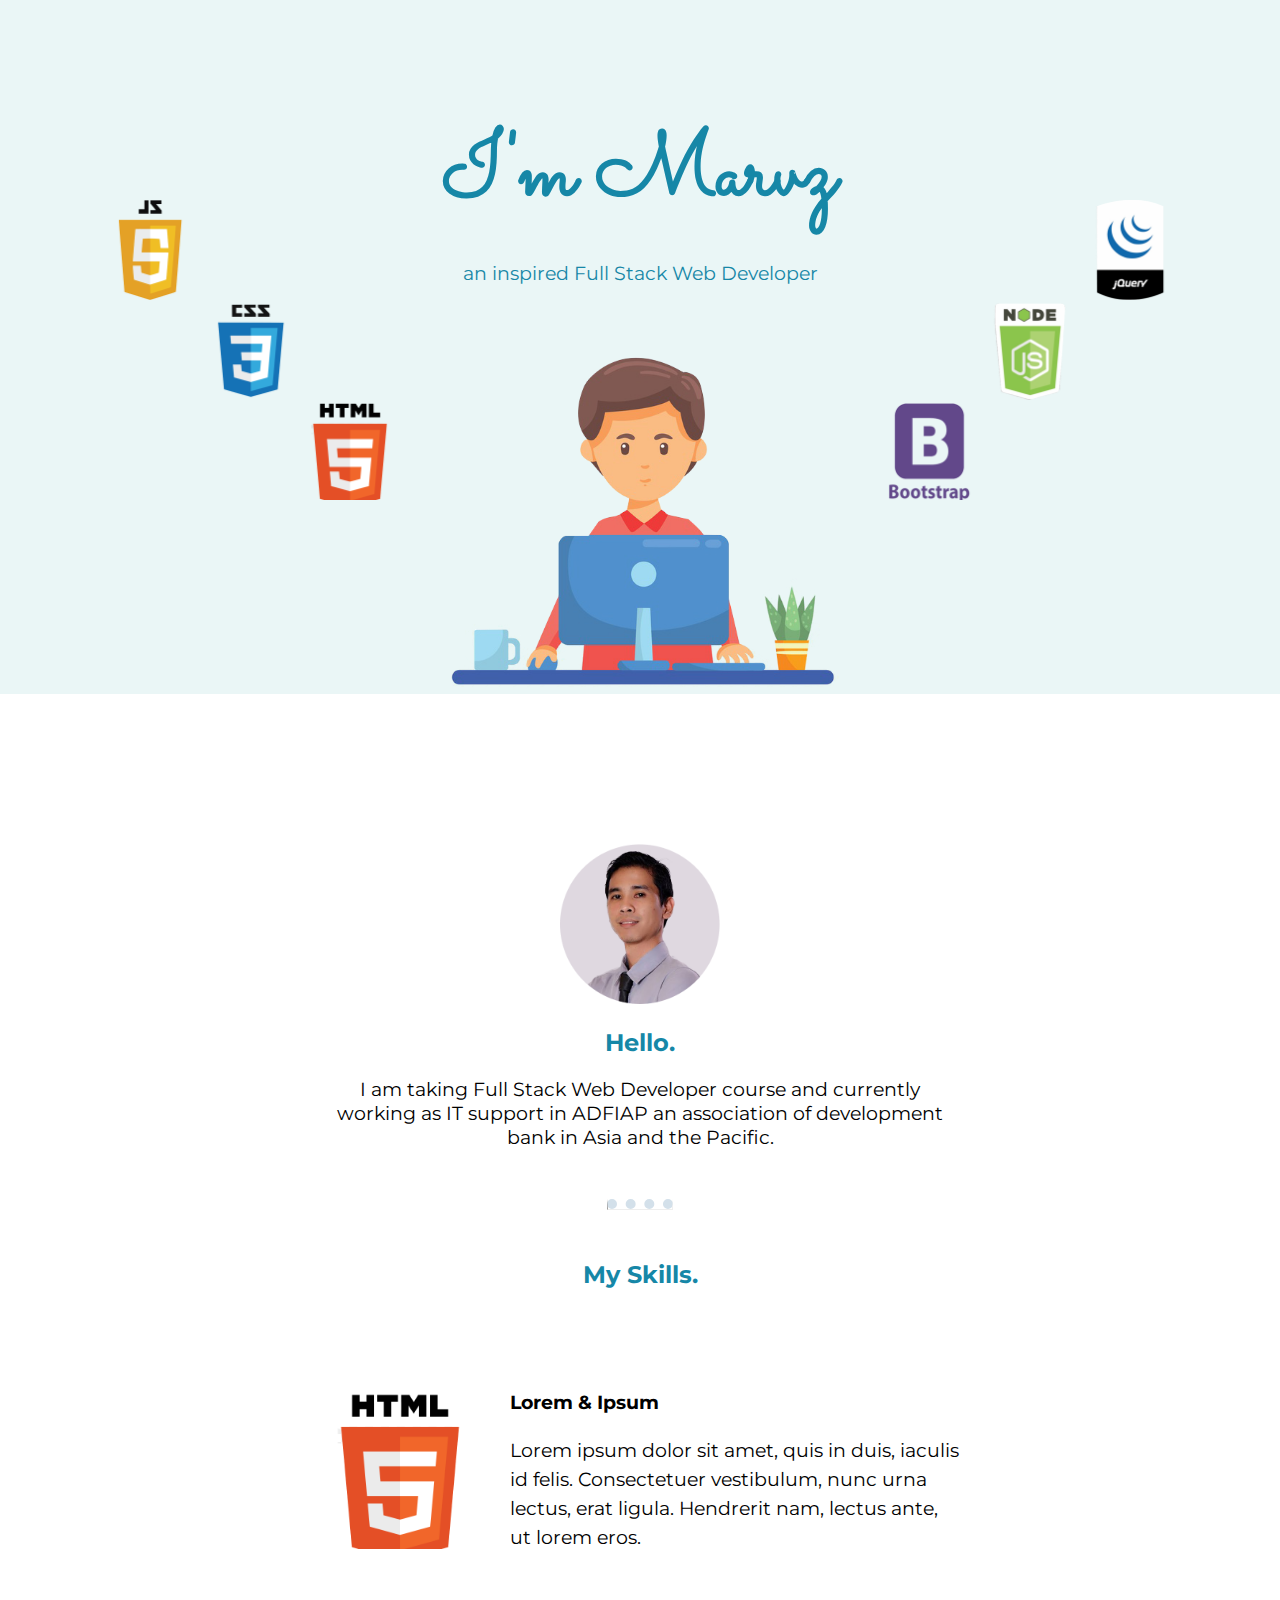
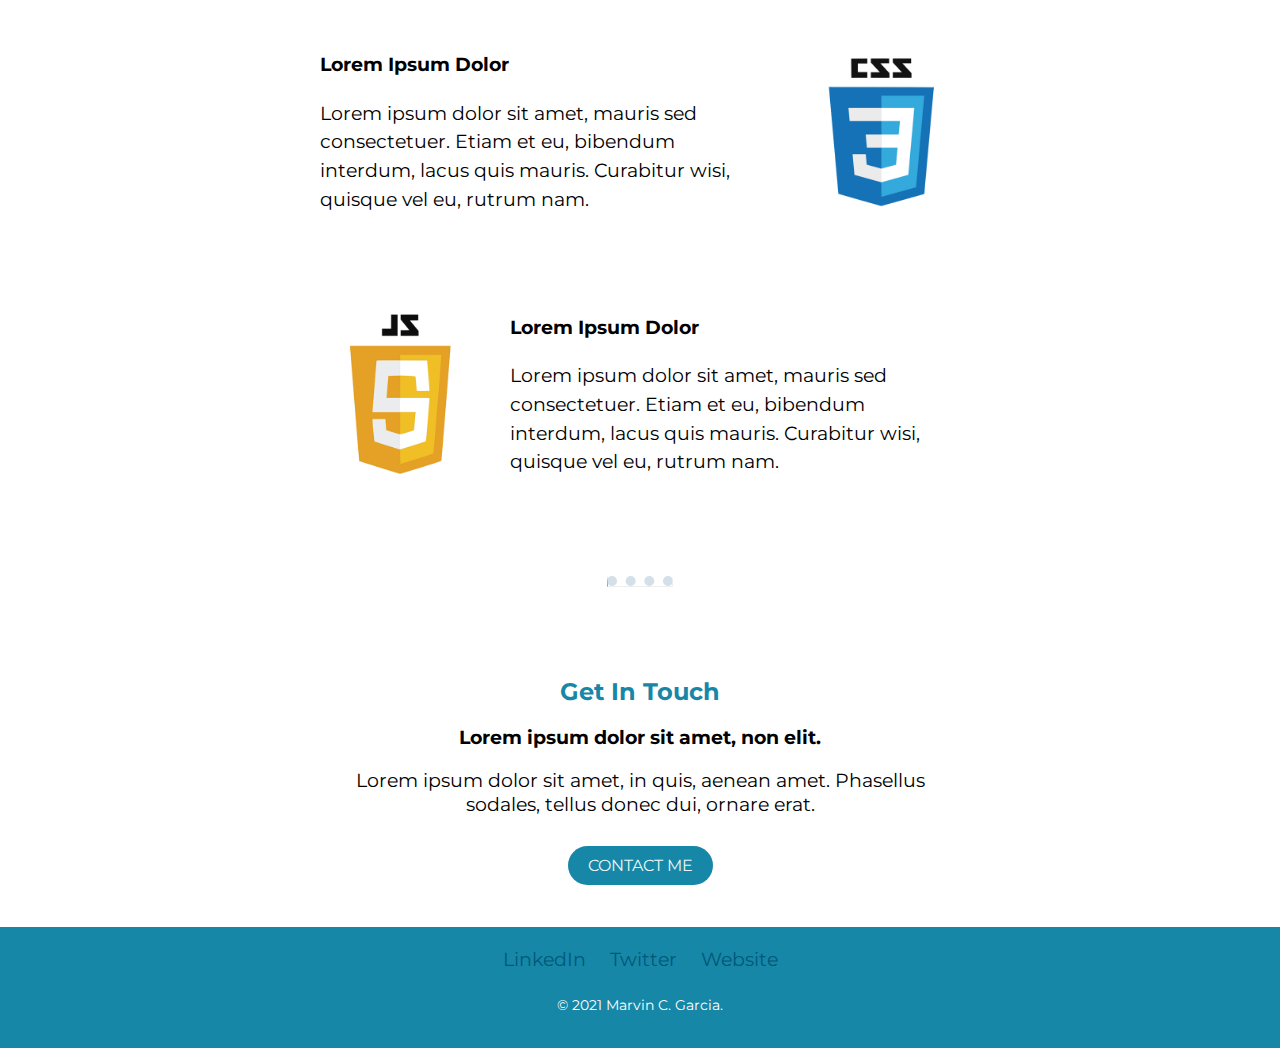
<file: index.html>
<!DOCTYPE html>
<html lang="en">

<head>
  <meta charset="UTF-8">
  <meta name="viewport" content="width=device-width, initial-scale=1.0">
  <meta http-equiv="X-UA-Compatible" content="ie=edge">
  <title>Marvz CV</title>
  <link rel="stylesheet" href="css/styles.css">
  <link rel="icon" href="favicon.ico">
  <link rel="preconnect" href="https://fonts.gstatic.com">
  <link href="https://fonts.googleapis.com/css2?family=Montserrat&family=Sacramento&display=swap" rel="stylesheet">
</head>

<body>
    <div class="top-container">
      <img class="html-image" src="HTMLx.png" alt="image of cloud">
      <h1>I'm Marvz</h1>
      <p class="developer">an inspired Full Stack Web Developer</p>
      <img class="css-image" src="CSS.png" alt="image of CSS">
      <img class="js-image" src="JS.png" alt="an image of JF logo">
      <img class="bootstrap-image" src="bootstrap.png" alt="an image of bootstrap logo">
      <img class="node-image" src="node.png" alt="an image of node logo">
      <img class="jquery-image" src="jquery.png" alt=" an image of jquery logo">
      <img class="hero-image" src="Programing.png" alt="image of mountain">
    </div>

  <div class="middle-container">
    <div class="profile">
      <img src="ID.png" alt="marvz image">
      <h2>Hello.</h2>
      <p>I am taking Full Stack Web Developer course and currently working as IT support in ADFIAP an association of development bank in Asia and the Pacific.</p>
    </div>

    <hr>

    <div class="skills">
      <h2>My Skills.</h2>
      <div class="skill-row">
        <img class="html-logo" src="HTMLx.png" alt="html logo">
        <h3>Lorem & Ipsum</h3>
        <p>Lorem ipsum dolor sit amet, quis in duis, iaculis id felis. Consectetuer vestibulum, nunc urna lectus, erat ligula. Hendrerit nam, lectus ante, ut lorem eros.</p>
      </div>
      <div class="skill-row">
        <img class="css-logo" src="CSS.png" alt="css logo">
        <h3>Lorem Ipsum Dolor</h3>
        <p>Lorem ipsum dolor sit amet, mauris sed consectetuer. Etiam et eu, bibendum interdum, lacus quis mauris. Curabitur wisi, quisque vel eu, rutrum nam.</p>
      </div>
      <div class="skill-row">
        <img class="js-logo" src="JS.png" alt="Javascript logo">
        <h3>Lorem Ipsum Dolor</h3>
        <p>Lorem ipsum dolor sit amet, mauris sed consectetuer. Etiam et eu, bibendum interdum, lacus quis mauris. Curabitur wisi, quisque vel eu, rutrum nam.</p>
      </div>
    </div>

    <hr>

    <div class="contact-me">
      <h2>Get In Touch</h2>
      <h3>Lorem ipsum dolor sit amet, non elit.</h3>
      <p>Lorem ipsum dolor sit amet, in quis, aenean amet. Phasellus sodales, tellus donec dui, ornare erat.</p>
      <a class="btn" href="mailto:name@email.com">CONTACT ME</a>
    </div>
  </div>



  <div class="social-media-container">
    <a class="footer-link" href="https://www.linkedin.com/">LinkedIn</a>
    <a class="footer-link" href="https://twitter.com/">Twitter</a>
    <a class="footer-link" href="https://www.appbrewery.co/">Website</a>
    <p>© 2021 Marvin C. Garcia.</p>
  </div>

</body>

</html>
</file>
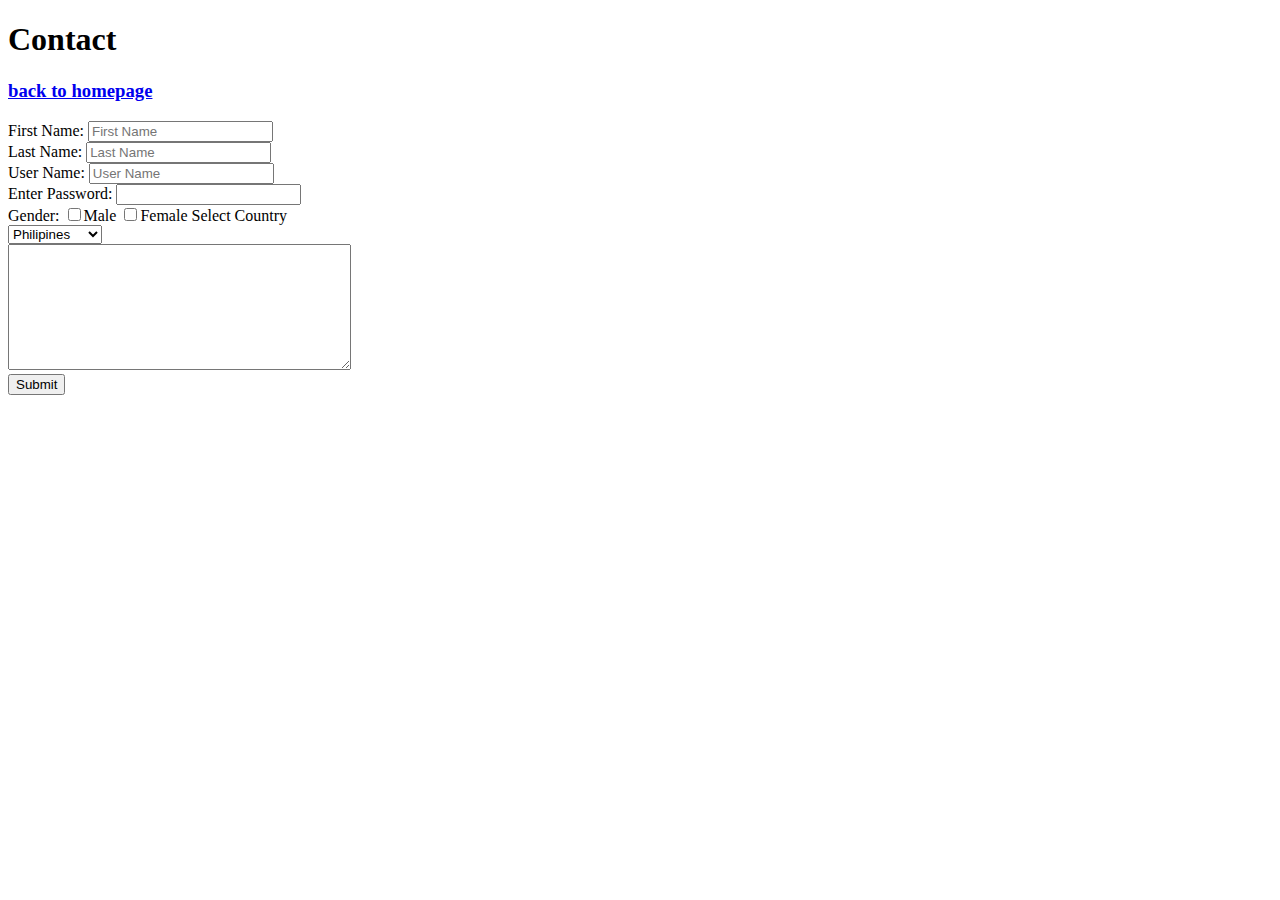
<file: contact.html>
<!DOCTYPE html>
<html lang="en">

<head>
  <meta charset="UTF-8">
  <meta name="viewport" content="width=device-width, initial-scale=1.0">
  <meta http-equiv="X-UA-Compatible" content="ie=edge">
  <title>Contactt</title>
</head>

<body>
  <h1>Contact</h1>
  <h3><a href="index.html">back to homepage</a></h3>

  <form class="" action="index.html" method="post">
    <label for="name">First Name:</label>
    <input type="text" id="name" name="FirstName" placeholder="First Name"><br>
    <label for="lastname">Last Name:</label>
    <input type="text" id="lastname" name="LastName" placeholder="Last Name"><br>
    <label for="username">User Name:</label>
    <input type="text" id="username" name="usename" placeholder="User Name"><br>
    <label for="pass">Enter Password:</label>
    <input type="password" id="pass" name="password"><br>
    <label for="">Gender:</label>
    <input type="checkbox" name="male">Male
    <input type="checkbox" name="female">Female
    <label for="country">Select Country</label><br>
    <select id="country" name="country">
      <optgroup label="Country">
        <option value="">Philipines</option>
        <option value="">London</option>
      </optgroup>
    </select><br>
    <textarea name="name" rows="8" cols="40"></textarea><br>
    <input type="submit" name="submit" value="Submit">
  </form>


</body>

</html>
</file>
<file: css/styles.css>
body {
  margin: 0;
  font-family: 'Montserrat', sans-serif;
}


.html-image {
  position: absolute;
  width: 100px;
  top: 400px;
  left: 300px;
}

.css-image {
  position: absolute;
  width: 100px;
  top: 300px;
  left: 200px;
}

.js-image {
  position: absolute;
  width: 100px;
  top: 200px;
  left: 100px;
}

.bootstrap-image {
  position: absolute;
  width: 100px;
  top: 400px;
  right: 300px;
}

.node-image {
  position: absolute;
  width: 100px;
  top: 300px;
  right: 200px;
}

.jquery-image {
  position: absolute;
  width: 100px;
  top: 200px;
  right: 100px;
}

h1, h2, .developer {
  color: #1687a7;
}

h1 {
  font-family: 'Sacramento', cursive;
  font-size: 5.625rem;
  margin-bottom: 0;
}

a:hover {
  color: #EAF6F6;
}

p {
  font-size: 1.2rem;
}

h2 {
  fonmt-size: 2rem;
}

.hero-image {
  width: 400px;
  margin: 50px auto 0;
}

.top-container {
  background-color: #EAF6F6;
  padding-top: 50px;
  text-align: center;
  width: 100%;
}

.middle-container {
  text-align: center;
}

.middle-container .profile {
  width: 50%;
  margin: 0 auto;
}

.middle-container .profile img {
  width: 25%;
  margin: 150px 0px 0px;
}

hr {
  margin: 50px auto;
  width: 5%;
  border-top: 10px dotted #d3e0ea;
}

.bottom-container {
  text-align: center;
}

.skill-row {
  width: 50%;
  margin: 100px auto;
  text-align: left;
  line-height: 1.5;
}

.html-logo {
  width: 25%;
  float: left;
  padding-right: 30px;
}

.css-logo {
  width: 25%;
  float: right;
  padding-left: 30px;
}

.js-logo {
  width: 25%;
  float: left;
  padding-right: 30px;
}


.contact-me {
  width: 50%;
  height: 200px;
  margin: 0 auto 50px;
  padding: 20px 0;
}

.contact-me p {
  margin:  0 auto 40px;
}

.btn {
  background-color: #1687a7;
  padding: 10px 20px;
  color: #EAF6F6;
  border-radius: 50px;
  text-decoration: none;
}

.btn:hover {
  background-color: #fff;
  border: 1px solid #1687a7;
  color: #1687a7;
}

.social-media-container {
  text-align: center;
  background-color: #1687a7;
  padding: 20px 0;
}

.footer-link {
  text-decoration: none;
  font-size: 1.2rem;
  font-weight: normal;
  color: #00587a;
  padding: 0 10px;
}

.social-media-container p {
  padding-top: 10px;
  font-size: 0.9rem;
  color: #fff;
}
</file>
